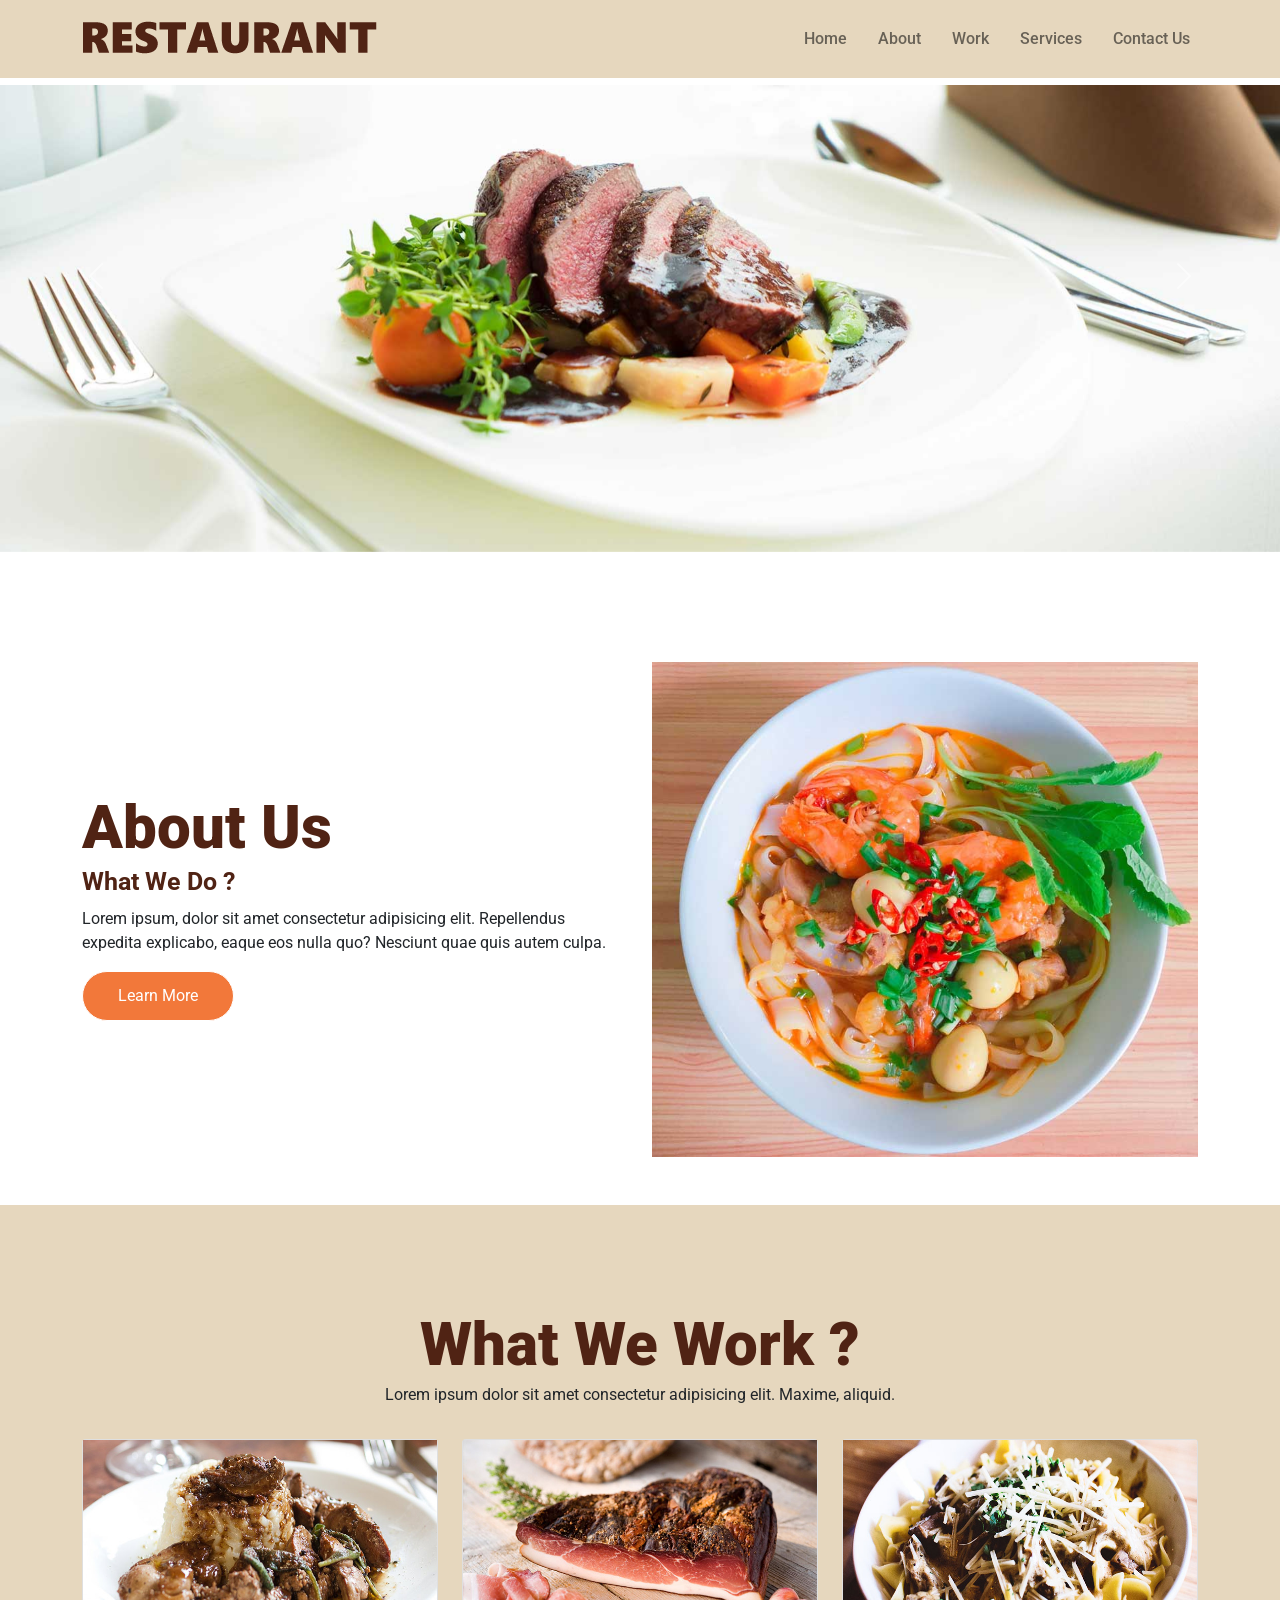
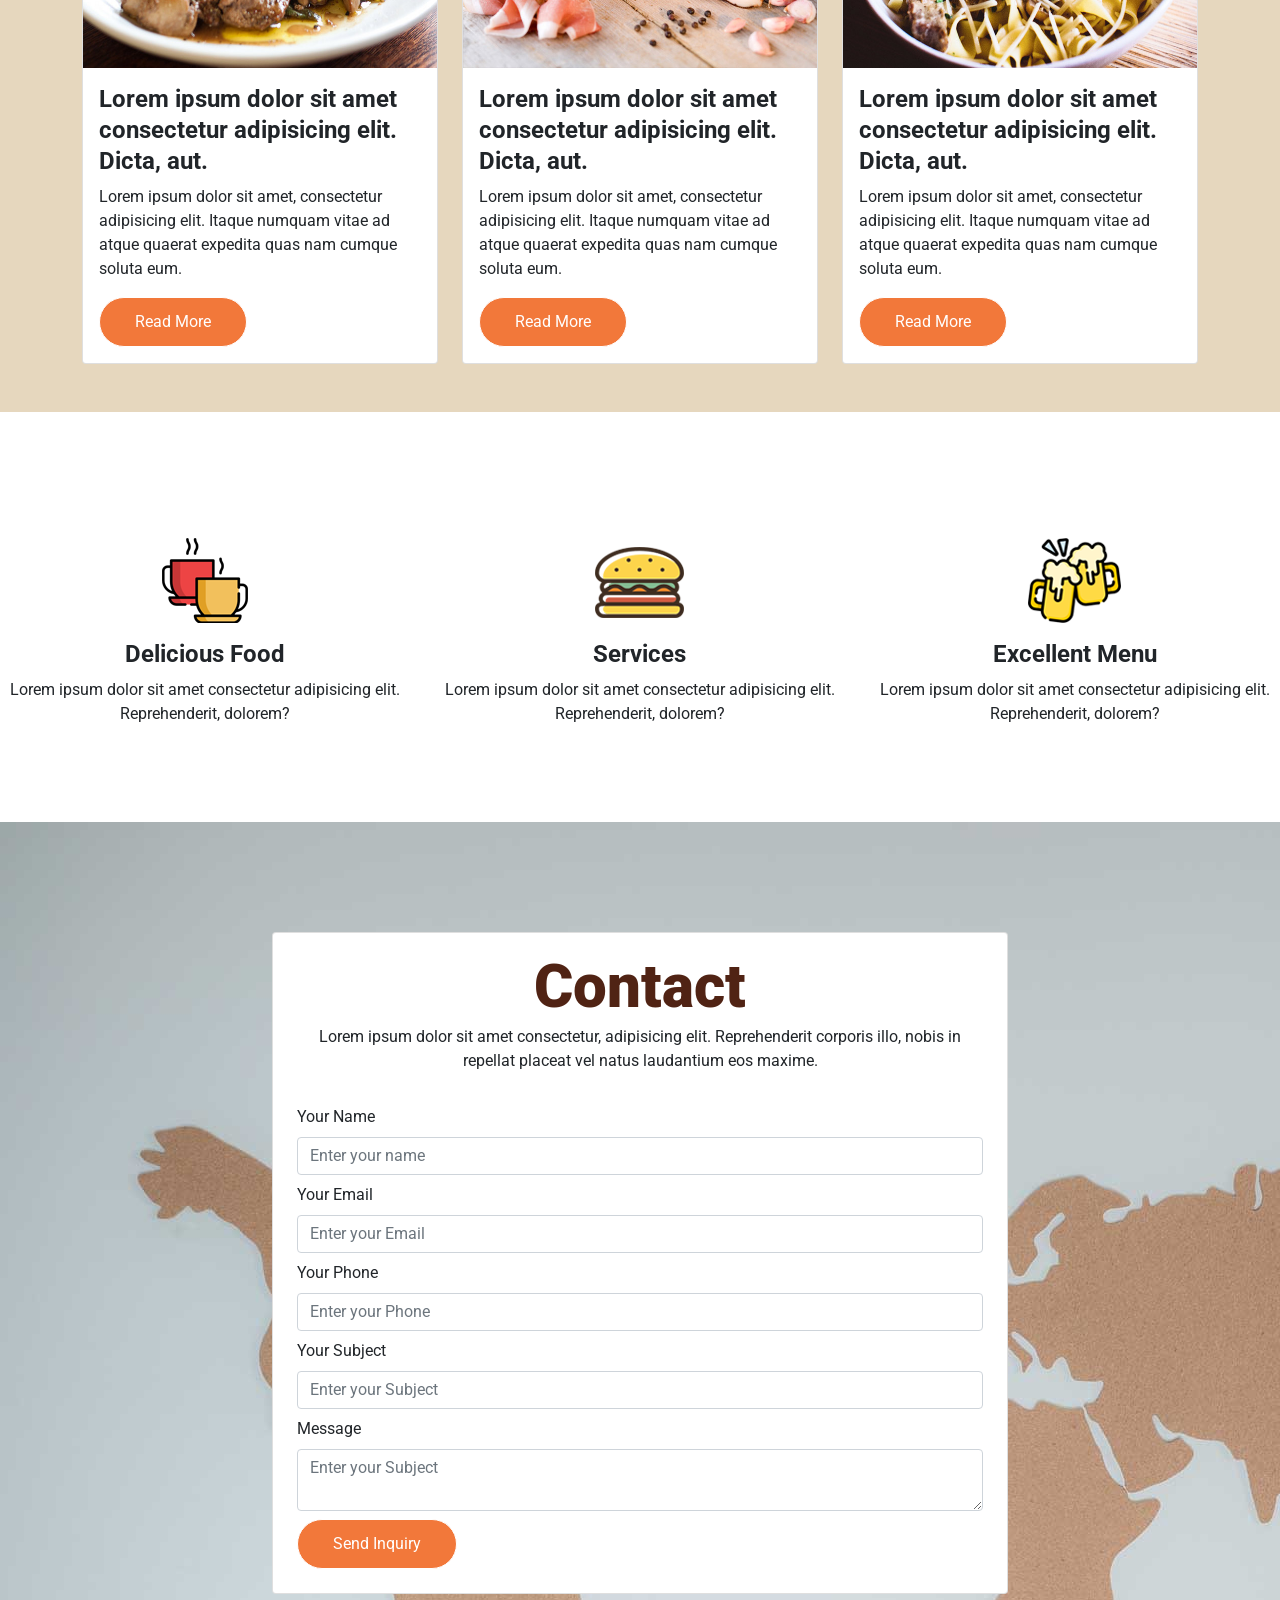
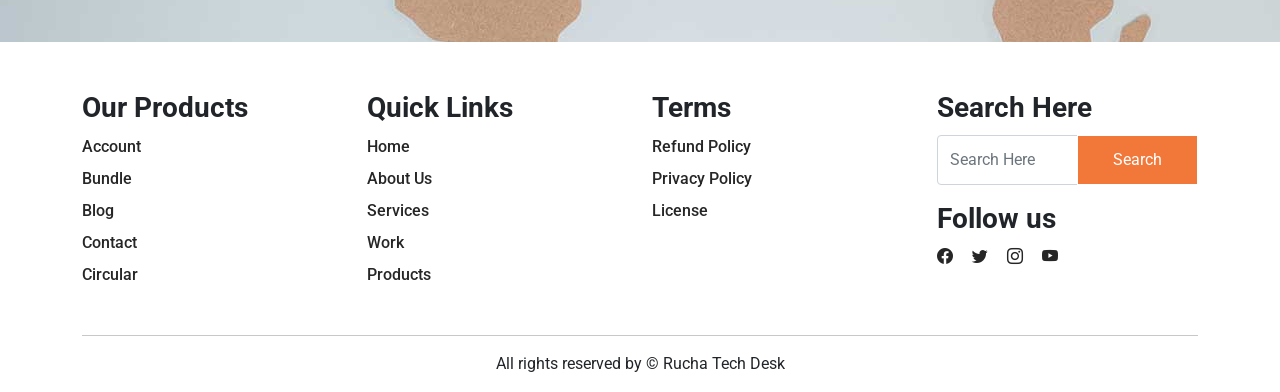
<file: index.html>
<!DOCTYPE html>
<html lang="en">
<head>
    <meta charset="UTF-8">
    <meta name="viewport" content="width=device-width, initial-scale=1.0">
    
    <title>Document</title>
    <!-- Google fonts -->
    <link rel="preconnect" href="https://fonts.googleapis.com">
    <link rel="preconnect" href="https://fonts.gstatic.com" crossorigin>
    <link href="https://fonts.googleapis.com/css2?family=Funnel+Sans:ital,wght@0,300..800;1,300..800&family=Roboto:ital,wght@0,100..900;1,100..900&display=swap" rel="stylesheet">
    <!-- BS 5 CSS -->
    <link rel="stylesheet" href="css/bootstrap.min.css">
    <link rel="stylesheet" href="./style.css">
    <link rel="stylesheet" href="https://cdn.jsdelivr.net/npm/bootstrap-icons@1.13.1/font/bootstrap-icons.min.css">
    <link rel="stylesheet" href="" class="css">
</head>
<body data-bs-spy="scroll" data-bs-target="#main_menu">
    

    <!-- Header Area -->
    <header id="main_menu">
        <nav class="navbar navbar-expand-md navbar-light fixed-top">
            <div class="container">
                <!-- Logo -->
                <a href=""><img src="img/logo.png" alt=""></a>
                <!-- Mobile menu icon -->
                <button class="navbar-toggler" type="button" 
                data-bs-toggle="collapse"
                data-bs-target="#mainmenu">
                    <span class="navbar-toggler-icon"></span>
                </button>
                
                <!-- Main menu -->
                 <div id="mainmenu" class="collapse navbar-collapse">
                    <ul class="navbar-nav ms-auto">
                        <li><a class="nav-link" href="">Home</a></li>
                        <li><a class="nav-link" href="#about">About</a></li>
                        <li><a class="nav-link" href="#work">Work</a></li>
                        <li><a class="nav-link" href="#service">Services</a></li>
                        <li><a class="nav-link" href="#contact">Contact Us</a></li>
                    </ul>
                 </div>
            </div>
        </nav>

    </header>

    <!-- Slider Area -->
<section id="slider" class="carousel slide carousel-fade"
     data-bs-ride="carousel"
     data-bs-touch="true">
     <div class="carousel-inner">
        <div class="carousel-item active">
               <img src="img/banner_01.jpg" alt="" class="d-block w-100">
        </div>
        <div class="carousel-item">
               <img src="img/banner_02.jpg" alt="" class="d-block w-100">
        </div>
        <div class="carousel-item">
               <img src="img/banner_03.jpg" alt="" class="d-block w-100">
        </div>
     </div>
     <button class="carousel-control-prev" type="button"
     data-bs-target="#slider" data-bs-slide="prev">
     <span class="carousel-control-prev-icon"></span>
    </button>

    <button class="carousel-control-next" type="button"
     data-bs-target="#slider" data-bs-slide="next">
     <span class="carousel-control-next-icon"></span>
    </button>
     </section>


     <!-- About area -->
    <section id="about" class="pb-md-5 pb-3">
        <div class="container">
            <div class="row">
                <div class="col-md-6 align-self-center">
                    <h2>About Us</h2>
                    <h6>What We Do ?</h6>
                    <p>Lorem ipsum, dolor sit amet consectetur adipisicing elit. Repellendus expedita explicabo, eaque eos nulla quo? Nesciunt quae quis autem culpa.</p>
                    <button class="btn btn-info">Learn More</button>
                </div>
                <div class="col-md-6">
                    <img src="img/about.jpg" alt="">
                </div>
            </div>
        </div>
     </section>

     <!-- Work area -->
     <section id="work" class="pb-md-5 pb-3">
            <div class="container">
                <div class="row mb-3">
                    <div class="col-md-12 text-center">
                          <h2>What We Work ?</h2>  
                            <p>Lorem ipsum dolor sit amet consectetur adipisicing elit. Maxime, aliquid.</p>
                    </div>
                </div>
                <div class="row">
                    <div class="col-md-4">
                        <div class="card">
                            <img src="img/image-44.jpg" alt="">
                         <div class="card-body">
                            <h4 class="card-title">Lorem ipsum dolor sit amet consectetur adipisicing elit. Dicta, aut.</h4>
                            <p class="card-text">Lorem ipsum dolor sit amet, consectetur adipisicing elit. Itaque numquam vitae ad atque quaerat expedita quas nam cumque soluta eum.</p>
                            <button class="btn btn-info">Read More</button>
                         </div>   
                        </div>
                    </div>

                        <div class="col-md-4">
                        <div class="card">
                            <img src="img/image-45.jpg" alt="">
                         <div class="card-body">
                            <h4 class="card-title">Lorem ipsum dolor sit amet consectetur adipisicing elit. Dicta, aut.</h4>
                            <p class="card-text">Lorem ipsum dolor sit amet, consectetur adipisicing elit. Itaque numquam vitae ad atque quaerat expedita quas nam cumque soluta eum.</p>
                            <button class="btn btn-info">Read More</button>
                         </div>   
                        </div>
                    </div>

                        <div class="col-md-4">
                        <div class="card">
                            <img src="img/image-46.jpg" alt="">
                         <div class="card-body">
                            <h4 class="card-title">Lorem ipsum dolor sit amet consectetur adipisicing elit. Dicta, aut.</h4>
                            <p class="card-text">Lorem ipsum dolor sit amet, consectetur adipisicing elit. Itaque numquam vitae ad atque quaerat expedita quas nam cumque soluta eum.</p>
                            <button class="btn btn-info">Read More</button>
                         </div>   
                        </div>
                    </div>
                </div>
            </div>
     </section>


     <!-- service area -->
      <section id="service" class="pb-md-5 pb-3">
        <div class="comtainer">
            <div class="row">
                <div class="col-md-4 mb-3 py-3 text-center" >
                    <img src="img/about-icon1.png" alt="" class="mb-3">
                    <h4>Delicious Food</h4>
                    <p>Lorem ipsum dolor sit amet consectetur adipisicing elit. Reprehenderit, dolorem?</p>
                </div>
                <div class="col-md-4 mb-3 py-3 text-center" >
                    <img src="img/about-icon2.png" alt="" class="mb-3">
                    <h4>Services</h4>
                    <p>Lorem ipsum dolor sit amet consectetur adipisicing elit. Reprehenderit, dolorem?</p>
                </div>
                <div class="col-md-4 mb-3 py-3 text-center" >
                    <img src="img/about-icon3.png" alt="" class="mb-3">
                    <h4>Excellent Menu</h4>
                    <p>Lorem ipsum dolor sit amet consectetur adipisicing elit. Reprehenderit, dolorem?</p>
                </div>
            </div>
        </div>
      </section>

      <!-- Contact -->
       <section id="contact" class="pb-md-5 pb-3">
        <div class="container">
            <div class="row">
                <div class="col-md-8 offset-md-2">
                    <div class="card p-4 text-center">
                        <h2>Contact</h2>
                        <p>Lorem ipsum dolor sit amet consectetur, adipisicing elit. Reprehenderit corporis illo, nobis in repellat placeat vel natus laudantium eos maxime.</p>
                        <form action="" class="mt-3 text-start">
                            <label for="" class="form-label">Your Name</label>
                            <input type="text" id="" placeholder="Enter your name" class="form-control mb-2">
                            <label for="" class="form-label">Your Email</label>
                            <input type="email" id="" placeholder="Enter your Email" class="form-control mb-2">
                            <label for="" class="form-label">Your Phone</label>
                            <input type="text" id="" placeholder="Enter your Phone" class="form-control mb-2">
                            <label for="" class="form-label">Your Subject</label>
                            <input type="text" id="" placeholder="Enter your Subject" class="form-control mb-2">
                            <label for="" class="form-label">Message</label>
                            <textarea name="" id="" placeholder="Enter your Subject" class="form-control mb-2"></textarea>
                            
                            <input type="submit" value="Send Inquiry" class="btn btn-info">
                        </form>
                        
                    </div>
                </div>
            </div>
        </div>
       </section>



       <!-- footer -->
        <footer id="footer" class="pt-md-5 pd-md-2 py-3">
            <div class="container">
                <div class="row">
                    <div class="col-md-3">
                        <h3>Our Products</h3>
                        <ul class="list-unstyled">
                            <li class="mb-2"><a href="">Account</a></li>
                            <li class="mb-2"><a href="">Bundle</a></li>
                            <li class="mb-2"><a href="">Blog</a></li>
                            <li class="mb-2"><a href="">Contact</a></li>
                            <li class="mb-2"><a href="">Circular</a></li>
                        </ul>
                    </div>

                    <div class="col-md-3">
                        <h3>Quick Links</h3>
                        <ul class="list-unstyled">
                            <li class="mb-2"><a href="">Home</a></li>
                            <li class="mb-2"><a href="">About Us</a></li>
                            <li class="mb-2"><a href="">Services</a></li>
                            <li class="mb-2"><a href="">Work</a></li>
                            <li class="mb-2"><a href="">Products</a></li>
                        </ul>
                    </div>

                    <div class="col-md-3">
                        <h3>Terms</h3>
                        <ul class="list-unstyled">
                            <li class="mb-2"><a href="">Refund Policy</a></li>
                            <li class="mb-2"><a href="">Privacy Policy</a></li>
                            <li class="mb-2"><a href="">License</a></li>
                        </ul>
                    </div>

                    <div class="col-md-3">
                        <h3 class="">Search Here</h3>
                        <form action="" class="mb-3">
                              <div class="input-group">
                                <input type="text" class="form-control" placeholder="Search Here">
                                <button class="btn btn-info">Search</button>
                              </div>  
                        </form>
                         <h3 class="">Follow us</h3>
                        <ul class="list-unstyled social">
                            <li class="mb-2"><a href=""><i class="bi bi-facebook"></i></a></li>
                            <li class="mb-2"><a href=""><i class="bi bi-twitter"></i></a></li>
                            <li class="mb-2"><a href=""><i class="bi bi-instagram"></i></a></li>
                            <li class="mb-2"><a href=""><i class="bi bi-youtube"></i></a></li>
                            
                            </ul>
                    </div>

                </div>
                <!-- copyright section -->
                 <div class="row mt-3">
                    <div class="com-md-12 text-center">
                        <hr>
                        All rights reserved by © Rucha Tech Desk
                    </div>
                 </div>
            </div>
        </footer>
       <!-- BS 5 JS -->
    <script src="js/bootstrap.min.js"></script>
</body>
</html>
</file>
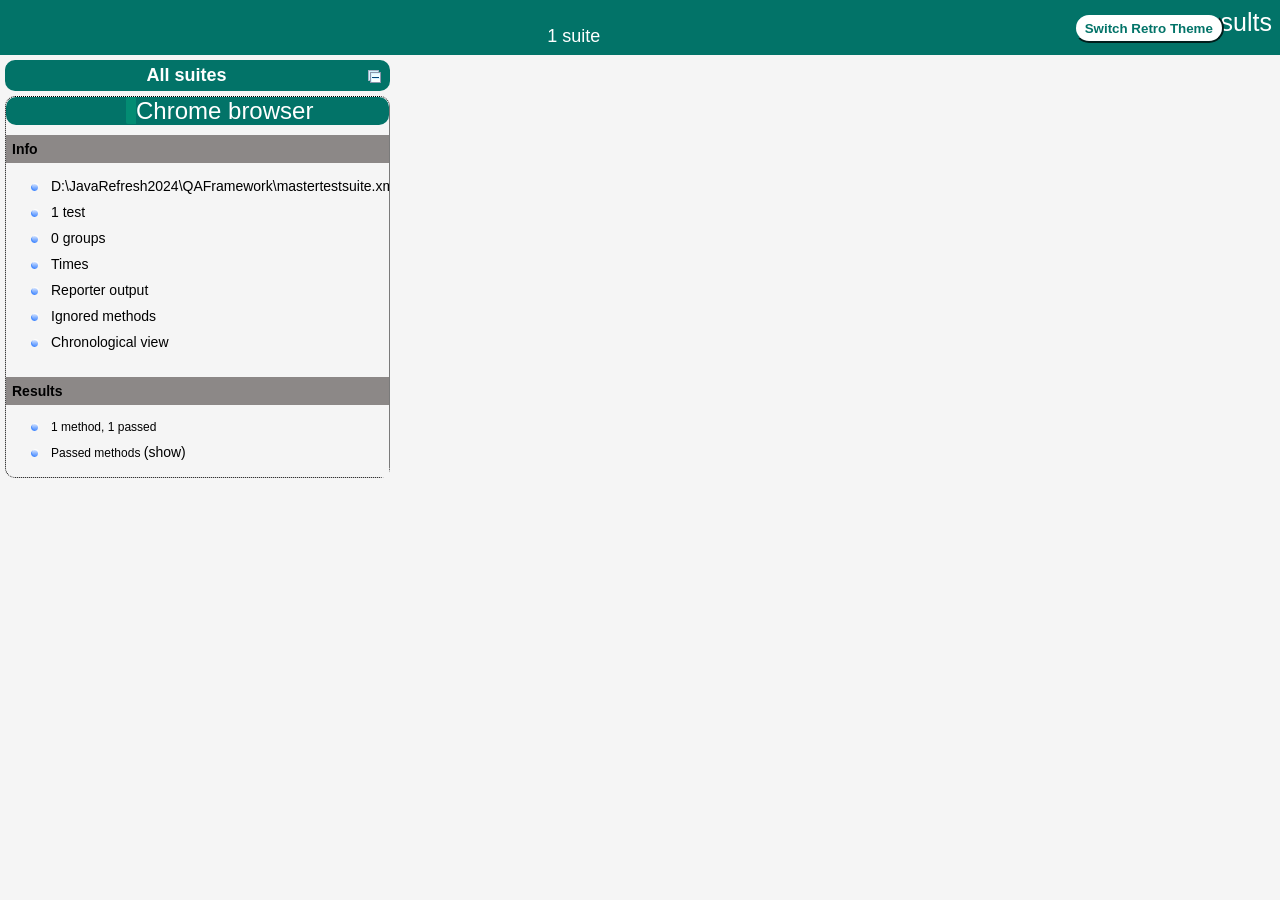
<file: test-output/index.html>
<!DOCTYPE html>

<html>
  <head>
  <meta charset='utf-8'>
  <title>TestNG reports</title>

    <link type="text/css" href="testng-reports1.css" rel="stylesheet" id="ultra" />
    <link type="text/css" href="testng-reports.css" rel="stylesheet" id="retro" disabled="false"/>
    <script type="text/javascript" src="jquery-3.6.0.min.js"></script>
    <script type="text/javascript" src="testng-reports.js"></script>
    <script type="text/javascript" src="https://www.google.com/jsapi"></script>
    <script type='text/javascript'>
      google.load('visualization', '1', {packages:['table']});
      google.setOnLoadCallback(drawTable);
      var suiteTableInitFunctions = new Array();
      var suiteTableData = new Array();
    </script>
    <!--
      <script type="text/javascript" src="jquery-ui/js/jquery-ui-1.8.16.custom.min.js"></script>
     -->
  </head>

  <body>    <div class="top-banner-root">
      <span class="top-banner-title-font">Test results</span>
      <button id="button" class="button">Switch Retro Theme</button> <!-- button -->
      <br/>
      <span class="top-banner-font-1">1 suite</span>
    </div> <!-- top-banner-root -->
    <div class="navigator-root">
      <div class="navigator-suite-header">
        <span>All suites</span>
        <a href="#" title="Collapse/expand all the suites" class="collapse-all-link">
          <img src="collapseall.gif" class="collapse-all-icon">
          </img> <!-- collapse-all-icon -->
        </a> <!-- collapse-all-link -->
      </div> <!-- navigator-suite-header -->
      <div class="suite">
        <div class="rounded-window">
          <div class="suite-header light-rounded-window-top">
            <a href="#" panel-name="suite-Chrome_browser" class="navigator-link">
              <span class="suite-name border-passed">Chrome browser</span>
            </a> <!-- navigator-link -->
          </div> <!-- suite-header light-rounded-window-top -->
          <div class="navigator-suite-content">
            <div class="suite-section-title">
              <span>Info</span>
            </div> <!-- suite-section-title -->
            <div class="suite-section-content">
              <ul>
                <li>
                  <a href="#" panel-name="test-xml-Chrome_browser" class="navigator-link ">
                    <span>D:\JavaRefresh2024\QAFramework\mastertestsuite.xml</span>
                  </a> <!-- navigator-link  -->
                </li>
                <li>
                  <a href="#" panel-name="testlist-Chrome_browser" class="navigator-link ">
                    <span class="test-stats">1 test</span>
                  </a> <!-- navigator-link  -->
                </li>
                <li>
                  <a href="#" panel-name="group-Chrome_browser" class="navigator-link ">
                    <span>0 groups</span>
                  </a> <!-- navigator-link  -->
                </li>
                <li>
                  <a href="#" panel-name="times-Chrome_browser" class="navigator-link ">
                    <span>Times</span>
                  </a> <!-- navigator-link  -->
                </li>
                <li>
                  <a href="#" panel-name="reporter-Chrome_browser" class="navigator-link ">
                    <span>Reporter output</span>
                  </a> <!-- navigator-link  -->
                </li>
                <li>
                  <a href="#" panel-name="ignored-methods-Chrome_browser" class="navigator-link ">
                    <span>Ignored methods</span>
                  </a> <!-- navigator-link  -->
                </li>
                <li>
                  <a href="#" panel-name="chronological-Chrome_browser" class="navigator-link ">
                    <span>Chronological view</span>
                  </a> <!-- navigator-link  -->
                </li>
              </ul>
            </div> <!-- suite-section-content -->
            <div class="result-section">
              <div class="suite-section-title">
                <span>Results</span>
              </div> <!-- suite-section-title -->
              <div class="suite-section-content">
                <ul>
                  <li>
                    <span class="method-stats">1 method,   1 passed</span>
                  </li>
                  <li>
                    <span class="method-list-title passed">Passed methods</span>
                    <span class="show-or-hide-methods passed">
                      <a href="#" panel-name="suite-Chrome_browser" class="hide-methods passed suite-Chrome_browser"> (hide)</a> <!-- hide-methods passed suite-Chrome_browser -->
                      <a href="#" panel-name="suite-Chrome_browser" class="show-methods passed suite-Chrome_browser"> (show)</a> <!-- show-methods passed suite-Chrome_browser -->
                    </span>
                    <div class="method-list-content passed suite-Chrome_browser">
                      <span>
                        <img src="passed.png" width="3%"/>
                        <a href="#" panel-name="suite-Chrome_browser" title="testCases.TC_003_LoginDDT" class="method navigator-link" hash-for-method="loginDDT(ce.hardikdave@gmail.com, Password@1, Valid)">loginDDT(ce.hardikdave@gmail.com, Password@1, Valid)</a> <!-- method navigator-link -->
                      </span>
                      <br/>
                    </div> <!-- method-list-content passed suite-Chrome_browser -->
                  </li>
                </ul>
              </div> <!-- suite-section-content -->
            </div> <!-- result-section -->
          </div> <!-- navigator-suite-content -->
        </div> <!-- rounded-window -->
      </div> <!-- suite -->
    </div> <!-- navigator-root -->
    <div class="wrapper">
      <div class="main-panel-root">
        <div panel-name="suite-Chrome_browser" class="panel Chrome_browser">
          <div class="suite-Chrome_browser-class-passed">
            <div class="main-panel-header rounded-window-top">
              <img src="passed.png"/>
              <span class="class-name">testCases.TC_003_LoginDDT</span>
            </div> <!-- main-panel-header rounded-window-top -->
            <div class="main-panel-content rounded-window-bottom">
              <div class="method">
                <div class="method-content">
                  <a name="loginDDT(ce.hardikdave@gmail.com, Password@1, Valid)">
                  </a> <!-- loginDDT(ce.hardikdave@gmail.com, Password@1, Valid) -->
                  <span class="method-name">loginDDT</span>
                  <span class="parameters">(ce.hardikdave@gmail.com,Password@1,Valid)</span>
                </div> <!-- method-content -->
              </div> <!-- method -->
            </div> <!-- main-panel-content rounded-window-bottom -->
          </div> <!-- suite-Chrome_browser-class-passed -->
        </div> <!-- panel Chrome_browser -->
        <div panel-name="test-xml-Chrome_browser" class="panel">
          <div class="main-panel-header rounded-window-top">
            <span class="header-content">D:\JavaRefresh2024\QAFramework\mastertestsuite.xml</span>
          </div> <!-- main-panel-header rounded-window-top -->
          <div class="main-panel-content rounded-window-bottom">
            <pre>
&lt;?xml version=&quot;1.0&quot; encoding=&quot;UTF-8&quot;?&gt;
&lt;!DOCTYPE suite SYSTEM &quot;https://testng.org/testng-1.0.dtd&quot;&gt;
&lt;suite name=&quot;Chrome browser&quot; guice-stage=&quot;DEVELOPMENT&quot;&gt;
  &lt;test thread-count=&quot;5&quot; name=&quot;Test&quot;&gt;
    &lt;parameter name=&quot;os&quot; value=&quot;windows&quot;/&gt;
    &lt;parameter name=&quot;browser&quot; value=&quot;chrome&quot;/&gt;
    &lt;classes&gt;
      &lt;class name=&quot;testCases.TC_003_LoginDDT&quot;/&gt;
    &lt;/classes&gt;
  &lt;/test&gt; &lt;!-- Test --&gt;
&lt;/suite&gt; &lt;!-- Chrome browser --&gt;
            </pre>
          </div> <!-- main-panel-content rounded-window-bottom -->
        </div> <!-- panel -->
        <div panel-name="testlist-Chrome_browser" class="panel">
          <div class="main-panel-header rounded-window-top">
            <span class="header-content">Tests for Chrome browser</span>
          </div> <!-- main-panel-header rounded-window-top -->
          <div class="main-panel-content rounded-window-bottom">
            <ul>
              <li>
                <span class="test-name">Test (1 class)</span>
              </li>
            </ul>
          </div> <!-- main-panel-content rounded-window-bottom -->
        </div> <!-- panel -->
        <div panel-name="group-Chrome_browser" class="panel">
          <div class="main-panel-header rounded-window-top">
            <span class="header-content">Groups for Chrome browser</span>
          </div> <!-- main-panel-header rounded-window-top -->
          <div class="main-panel-content rounded-window-bottom">
          </div> <!-- main-panel-content rounded-window-bottom -->
        </div> <!-- panel -->
        <div panel-name="times-Chrome_browser" class="panel">
          <div class="main-panel-header rounded-window-top">
            <span class="header-content">Times for Chrome browser</span>
          </div> <!-- main-panel-header rounded-window-top -->
          <div class="main-panel-content rounded-window-bottom">
            <div class="times-div">
              <script type="text/javascript">
suiteTableInitFunctions.push('tableData_Chrome_browser');
function tableData_Chrome_browser() {
var data = new google.visualization.DataTable();
data.addColumn('number', 'Number');
data.addColumn('string', 'Method');
data.addColumn('string', 'Class');
data.addColumn('number', 'Time (ms)');
data.addRows(1);
data.setCell(0, 0, 0)
data.setCell(0, 1, 'loginDDT')
data.setCell(0, 2, 'testCases.TC_003_LoginDDT')
data.setCell(0, 3, 4531);
window.suiteTableData['Chrome_browser']= { tableData: data, tableDiv: 'times-div-Chrome_browser'}
return data;
}
              </script>
              <span class="suite-total-time">Total running time: 4 seconds</span>
              <div id="times-div-Chrome_browser">
              </div> <!-- times-div-Chrome_browser -->
            </div> <!-- times-div -->
          </div> <!-- main-panel-content rounded-window-bottom -->
        </div> <!-- panel -->
        <div panel-name="reporter-Chrome_browser" class="panel">
          <div class="main-panel-header rounded-window-top">
            <span class="header-content">Reporter output for Chrome browser</span>
          </div> <!-- main-panel-header rounded-window-top -->
          <div class="main-panel-content rounded-window-bottom">
          </div> <!-- main-panel-content rounded-window-bottom -->
        </div> <!-- panel -->
        <div panel-name="ignored-methods-Chrome_browser" class="panel">
          <div class="main-panel-header rounded-window-top">
            <span class="header-content">0 ignored methods</span>
          </div> <!-- main-panel-header rounded-window-top -->
          <div class="main-panel-content rounded-window-bottom">
          </div> <!-- main-panel-content rounded-window-bottom -->
        </div> <!-- panel -->
        <div panel-name="chronological-Chrome_browser" class="panel">
          <div class="main-panel-header rounded-window-top">
            <span class="header-content">Methods in chronological order</span>
          </div> <!-- main-panel-header rounded-window-top -->
          <div class="main-panel-content rounded-window-bottom">
            <div class="chronological-class">
              <div class="chronological-class-name">testCases.TC_003_LoginDDT</div> <!-- chronological-class-name -->
              <div class="configuration-class before">
                <span class="method-name">testSetup(chrome, windows)</span>
                <span class="method-start">0 ms</span>
              </div> <!-- configuration-class before -->
              <div class="test-method">
                <span class="method-name">loginDDT(ce.hardikdave@gmail.com, Password@1, Valid)</span>
                <span class="method-start">3786 ms</span>
              </div> <!-- test-method -->
              <div class="configuration-class after">
                <span class="method-name">testTearDown</span>
                <span class="method-start">8324 ms</span>
              </div> <!-- configuration-class after -->
          </div> <!-- main-panel-content rounded-window-bottom -->
        </div> <!-- panel -->
      </div> <!-- main-panel-root -->
    </div> <!-- wrapper -->
  </body>
<script type="text/javascript" src="testng-reports2.js"></script>
</html>
</file>
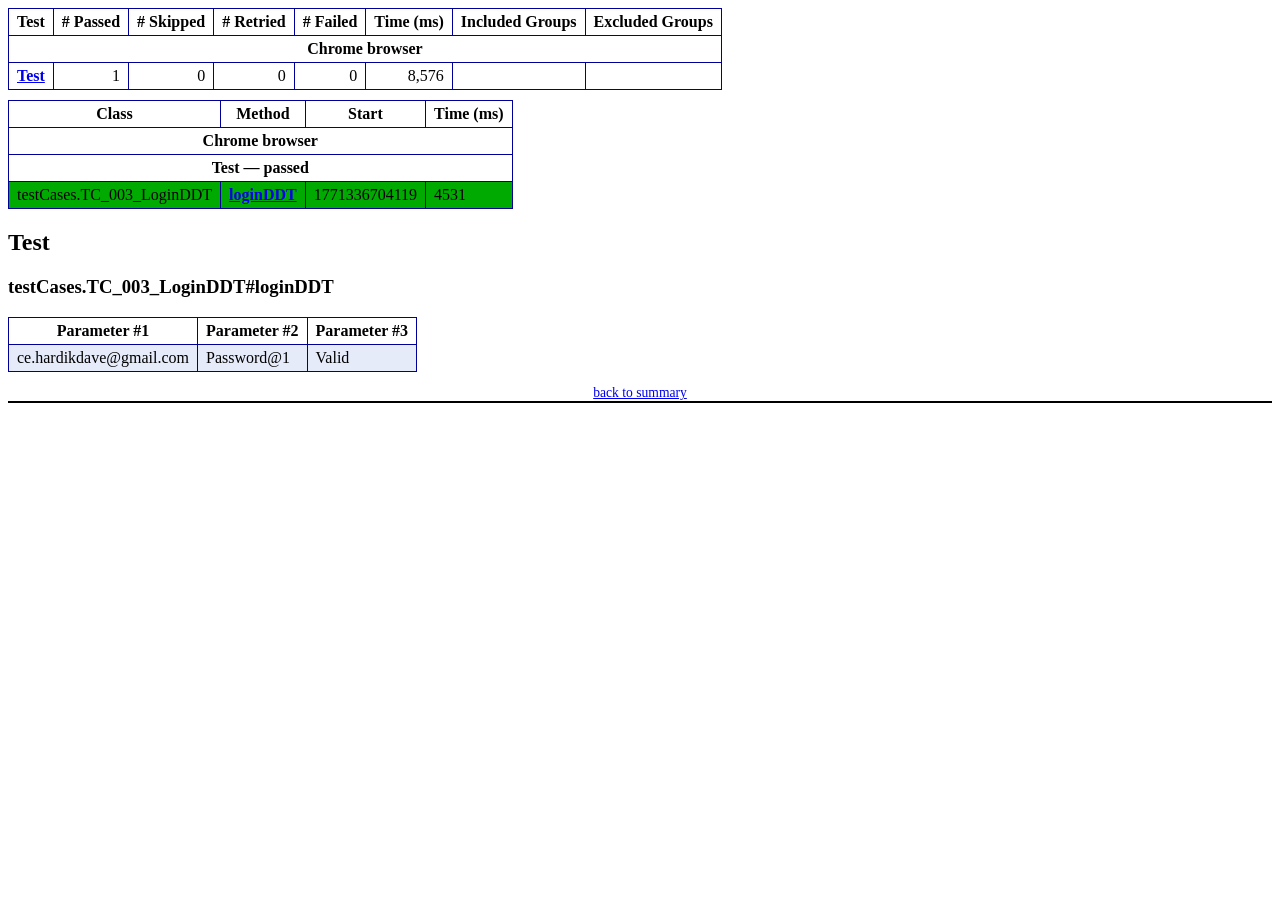
<file: test-output/emailable-report.html>
<!DOCTYPE html PUBLIC "-//W3C//DTD XHTML 1.1//EN" "https://www.w3.org/TR/xhtml11/DTD/xhtml11.dtd">
<html xmlns="https://www.w3.org/1999/xhtml">
<head>
<meta http-equiv="content-type" content="text/html; charset=UTF-8"/>
<title>TestNG Report</title>
<style type="text/css">table {margin-bottom:10px;border-collapse:collapse;empty-cells:show}th,td {border:1px solid #009;padding:.25em .5em}th {vertical-align:bottom}td {vertical-align:top}table a {font-weight:bold}.stripe td {background-color: #E6EBF9}.num {text-align:right}.passedodd td {background-color: #3F3}.passedeven td {background-color: #0A0}.skippedodd td {background-color: #DDD}.skippedeven td {background-color: #CCC}.failedodd td,.attn {background-color: #F33}.failedeven td,.stripe .attn {background-color: #D00}.stacktrace {white-space:pre;font-family:monospace}.totop {font-size:85%;text-align:center;border-bottom:2px solid #000}.invisible {display:none}</style>
</head>
<body>
<table>
<tr><th>Test</th><th># Passed</th><th># Skipped</th><th># Retried</th><th># Failed</th><th>Time (ms)</th><th>Included Groups</th><th>Excluded Groups</th></tr>
<tr><th colspan="8">Chrome browser</th></tr>
<tr><td><a href="#t0">Test</a></td><td class="num">1</td><td class="num">0</td><td class="num">0</td><td class="num">0</td><td class="num">8,576</td><td></td><td></td></tr>
</table>
<table id='summary'><thead><tr><th>Class</th><th>Method</th><th>Start</th><th>Time (ms)</th></tr></thead><tbody><tr><th colspan="4">Chrome browser</th></tr></tbody><tbody id="t0"><tr><th colspan="4">Test &#8212; passed</th></tr><tr class="passedeven"><td rowspan="1">testCases.TC_003_LoginDDT</td><td><a href="#m0">loginDDT</a></td><td rowspan="1">1771336704119</td><td rowspan="1">4531</td></tr></tbody>
</table>
<h2>Test</h2><h3 id="m0">testCases.TC_003_LoginDDT#loginDDT</h3><table class="result"><tr class="param"><th>Parameter #1</th><th>Parameter #2</th><th>Parameter #3</th></tr><tr class="param stripe"><td>ce.hardikdave@gmail.com</td><td>Password@1</td><td>Valid</td></tr></table><p class="totop"><a href="#summary">back to summary</a></p>
</body>
</html>
</file>
<file: style.css>
/* Common CSS */
body{
    font-family: "Roboto", sans-serif;
    font-weight: 400;
}
h1, h2{
    font-weight: 900;
    line-height: 1em;
}
h2{
    color: #502314;
    font-size: 60px;
}

h3, h4, h5, h6{
    font-weight: 700;
    line-height: 1.3em;
}

h6{
    color: #502314;
    font-size: 25px;
}

p{
    font-weight: 400;
    line-height: 1.5em;
}

img
{
    /* * always make these settings recommended to add*  */
    max-width: 100%;
    height: auto; 
}


.btn.btn-info{
    background-color: #f2783a;
    border: 1px solid;
    color: #ffff;
    border-radius: 25px;
    padding: 12px 35px;
}

#mainmenu a.active{
    color:#f2783a
}


/* Header area style */
#main_menu .navbar 
{
    background: #e6d7be;
    font-weight: 500;
}
   
#main_menu nav li{
    margin-left: 15px;
}

/* padding top for some section */



/* ====================== */
/* *Slider area style*/
/* ====================== */
#slider{
    padding-top: 85px;
}


/* ====================== */
/* *about  area style MIMP for scrolling space to look good*/
/* ====================== */

#about, #work, #service, #contact {
    padding-top: 110px;
}


/* ====================== */
/* *work  area style */
/* ====================== */

#work{
    background-color: #e6d7be;
}

/* ====================== */
/* *contact area style*/
/* ====================== */
#contact{
    background: url(img/map.jpg);
}


/* ====================== */
/* *Footer  style*/
/* ====================== */

#footer form .btn.btn-info{
    border-radius: 0;
}

#footer ul li a {
    color:#262626;
    font-weight: 500;
    text-decoration: none;
}

#footer .social li{
    display: inline-block;
    margin-right: 15px;
}


/* ====================== */
/* *Responsive  style*/
/* ====================== */

@media only screen and (max-width:600px){
    #main_menu img{
        width: 200px;
    }
    #slide{
        padding-top: 65px;
    }

    
    #about, #work, #service, #contact {
    padding-top: 35px;
    }

    h2{
        font-size: 35px;
        text-transform: uppercase;
    }

    h4{
        font-size: 22px;
    }
    
    h6{
        font-size: 18px;
    }
}
</file>
<file: test-output/testng-reports1.css>
body {
    background-color: whitesmoke;
    margin: 0 0 5px 5px;
}
ul {
     margin-top: 10px;
     margin-left:-10px;
}
 li {
     font-family: "Helvetica Neue", Helvetica, Arial, sans-serif;
     padding:5px 5px;
 }
 a {
     text-decoration: none;
     color: black;
     font-size: 14px;
 }

 a:hover {
    color:black ;
    text-decoration: underline;
 }

 .navigator-selected {
     /* #ffa500; Mouse hover color after click Orange.*/
     background:#027368
 }

 .wrapper {
     position: absolute;
     top: 60px;
     bottom: 0;
     left: 400px;
     right: 0;
     margin-right:9px;
     overflow: auto;/*imortant*/
 }

 .navigator-root {
     position: absolute;
     top: 60px;
     bottom: 0;
     left: 0;
     width: 400px;
     overflow-y: auto;/*important*/
 }

 .suite {
     margin: -5px 10px 10px 5px;
     background-color: whitesmoke ;/*Colour of the left bside box*/
 }

 .suite-name {
     font-size: 24px;
     font-family: "Helvetica Neue", Helvetica, Arial, sans-serif;/*All TEST SUITE*/
     color: white;
 }

 .main-panel-header {
     padding: 5px;
     background-color: #027368; /*afeeee*/;
     font-family: "Helvetica Neue", Helvetica, Arial, sans-serif;
     color:white;
     font-size: 18px;
 }

 .main-panel-content {
     padding: 5px;
     margin-bottom: 10px;
     background-color: #CCD0D1; /*d0ffff*/; /*Belongs to backGround of rightSide boxes*/
 }

 .rounded-window {
     border-style: dotted;
     border-width: 1px;/*Border of left Side box*/
     background-color: whitesmoke;
     border-radius: 10px;
 }

 .rounded-window-top {
     border-top-right-radius: 10px 10px;
     border-top-left-radius: 10px 10px;
     border-style: solid;
     border-width: 1px;
     overflow: auto;/*Top of RightSide box*/
 }

 .light-rounded-window-top {
     background-color: #027368;
     padding-left:120px;
     border-radius: 10px;

 }

 .rounded-window-bottom {
     border-bottom-right-radius: 10px 10px;
     border-bottom-left-radius: 10px 10px;
     overflow: auto;/*Bottom of rightSide box*/
 }

 .method-name {
     font-size: 14px;
     font-family: "Helvetica Neue", Helvetica, Arial, sans-serif;
     font-weight: bold;
 }

 .method-content {
     border-style: solid;
     border-width: 0 0 1px 0;
     margin-bottom: 10px;
     padding-bottom: 5px;
     width: 100%;
 }

 .parameters {
     font-size: 14px;
     font-family: "Helvetica Neue", Helvetica, Arial, sans-serif;
 }

 .stack-trace {
     white-space: pre;
     font-family: "Helvetica Neue", Helvetica, Arial, sans-serif;
     font-size: 12px;
     font-weight: bold;
     margin-top: 0;
     margin-left: 20px; /*Error Stack Trace Message*/
 }

 .testng-xml {
    font-family: "Helvetica Neue", Helvetica, Arial, sans-serif;
 }

 .method-list-content {
     margin-left: 10px;
 }

 .navigator-suite-content {
     margin-left: 10px;
     font: 12px 'Lucida Grande';
 }

 .suite-section-title {
     font-family: "Helvetica Neue", Helvetica, Arial, sans-serif;
     font-size: 14px;
     font-weight:bold;
     background-color: #8C8887;
     margin-left: -10px;
     margin-top:10px;
     padding:6px;
 }

 .suite-section-content {
     list-style-image: url(bullet_point.png);
     background-color: whitesmoke;
     font-family: "Helvetica Neue", Helvetica, Arial, sans-serif;
     overflow: hidden;
 }

 .top-banner-root {
     position: absolute;
     top: 0;
     height: 45px;
     left: 0;
     right: 0;
     padding: 5px;
     margin: 0 0 5px 0;
     background-color: #027368;
     font-family: "Helvetica Neue", Helvetica, Arial, sans-serif;
     font-size: 18px;
     color: #fff;
     text-align: center;/*Belongs to the Top of Report*//*Status: - Completed*/
 }

 .top-banner-title-font {
     font-size: 25px;
     font-family: "Helvetica Neue", Helvetica, Arial, sans-serif;
     padding: 3px;
     float: right;
 }

 .test-name {
     font-family: "Helvetica Neue", Helvetica, Arial, sans-serif;
     font-size: 16px;
 }

 .suite-icon {
     padding: 5px;
     float: right;
     height: 20px;
 }

 .test-group {
     font: 20px 'Lucida Grande';
     margin: 5px 5px 10px 5px;
     border-width: 0 0 1px 0;
     border-style: solid;
     padding: 5px;
 }

 .test-group-name {
     font-weight: bold;
 }

 .method-in-group {
     font-size: 16px;
     margin-left: 80px;
 }

 table.google-visualization-table-table {
     width: 100%;
 }

 .reporter-method-name {
     font-size: 14px;
     font-family: "Helvetica Neue", Helvetica, Arial, sans-serif;
 }

 .reporter-method-output-div {
     padding: 5px;
     margin: 0 0 5px 20px;
     font-size: 12px;
     font-family: "Helvetica Neue", Helvetica, Arial, sans-serif;
     border-width: 0 0 0 1px;
     border-style: solid;
 }

 .ignored-class-div {
     font-size: 14px;
     font-family: "Helvetica Neue", Helvetica, Arial, sans-serif;
 }

 .ignored-methods-div {
     padding: 5px;
     margin: 0 0 5px 20px;
     font-size: 12px;
     font-family: "Helvetica Neue", Helvetica, Arial, sans-serif;
     border-width: 0 0 0 1px;
     border-style: solid;
 }

 .border-failed {
    border-radius:2px;
     border-style: solid;
     border-width: 0 0 0 10px;
     border-color: #F20505;
 }

 .border-skipped {
     border-radius:2px;
     border-style: solid;
     border-width: 0 0 0 10px;
     border-color: #F2BE22;
 }

 .border-passed {
     border-radius:2px;
     border-style: solid;
     border-width: 0 0 0 10px;
     border-color: #038C73;
 }

 .times-div {
     text-align: center;
     padding: 5px;
 }

 .suite-total-time {
     font: 16px 'Lucida Grande';
 }

 .configuration-suite {
     margin-left: 20px;
 }

 .configuration-test {
     margin-left: 40px;
 }

 .configuration-class {
     margin-left: 60px;
 }

 .configuration-method {
     margin-left: 80px;
 }

 .test-method {
     margin-left: 100px;
 }

 .chronological-class {
     background-color: #CCD0D1;
     border-width: 0 0 1px 1px;/*Chronological*/
 }

 .method-start {
     float: right;
 }

 .chronological-class-name {
     padding: 0 0 0 5px;
     margin-top:5px;
     font-family: "Helvetica Neue", Helvetica, Arial, sans-serif;
     color: #008;
 }

 .after, .before, .test-method {
     font-family: "Helvetica Neue", Helvetica, Arial, sans-serif;
     font-size: 14px;
     margin-top:5px;
 }

 .navigator-suite-header {
     font-size: 18px;
     margin: 0px 10px 10px 5px;
     padding: 5px;
     border-radius: 10px;
     background-color: #027368;
     color: white;
     font-weight:bold;
     font-family: "Helvetica Neue", Helvetica, Arial, sans-serif;
     text-align: center; /*All Suites on top of left box*//*Status: -Completed*/
 }

 .collapse-all-icon {
     padding: 3px;
     float: right;
 }
 .button{
    position: absolute;
    margin-left:500px;
    margin-top:8px;
    background-color: white;
    color:#027368;
    font-family: "Helvetica Neue", Helvetica, Arial, sans-serif;
    font-weight:bold;
    border-color:#027368;
    border-radius:25px;
    cursor: pointer;
    height:30px;
    width:150px;
    outline: none;
}
/*Author: - Akhil Gullapalli*/
</file>
<file: test-output/testng-reports.css>
body {
    margin: 0 0 5px 5px;
}

ul {
    margin: 0;
}

li {
    list-style-type: none;
}

a {
    text-decoration: none;
}

a:hover {
    text-decoration: underline;
}

.navigator-selected {
    background: #ffa500;
}

.wrapper {
    position: absolute;
    top: 60px;
    bottom: 0;
    left: 400px;
    right: 0;
    overflow: auto;
}

.navigator-root {
    position: absolute;
    top: 60px;
    bottom: 0;
    left: 0;
    width: 400px;
    overflow-y: auto;
}

.suite {
    margin: 0 10px 10px 0;
    background-color: #fff8dc;
}

.suite-name {
    padding-left: 10px;
    font-size: 25px;
    font-family: Times, sans-serif;
}

.main-panel-header {
    padding: 5px;
    background-color: #9FB4D9; /*afeeee*/;
    font-family: monospace;
    font-size: 18px;
}

.main-panel-content {
    padding: 5px;
    margin-bottom: 10px;
    background-color: #DEE8FC; /*d0ffff*/;
}

.rounded-window {
    border-radius: 10px;
    border-style: solid;
    border-width: 1px;
}

.rounded-window-top {
    border-top-right-radius: 10px 10px;
    border-top-left-radius: 10px 10px;
    border-style: solid;
    border-width: 1px;
    overflow: auto;
}

.light-rounded-window-top {
    border-top-right-radius: 10px 10px;
    border-top-left-radius: 10px 10px;
}

.rounded-window-bottom {
    border-style: solid;
    border-width: 0 1px 1px 1px;
    border-bottom-right-radius: 10px 10px;
    border-bottom-left-radius: 10px 10px;
    overflow: auto;
}

.method-name {
    font-size: 12px;
    font-family: monospace;
}

.method-content {
    border-style: solid;
    border-width: 0 0 1px 0;
    margin-bottom: 10px;
    padding-bottom: 5px;
    width: 80%;
}

.parameters {
    font-size: 14px;
    font-family: monospace;
}

.stack-trace {
    white-space: pre;
    font-family: monospace;
    font-size: 12px;
    font-weight: bold;
    margin-top: 0;
    margin-left: 20px;
}

.testng-xml {
    font-family: monospace;
}

.method-list-content {
    margin-left: 10px;
}

.navigator-suite-content {
    margin-left: 10px;
    font: 12px 'Lucida Grande';
}

.suite-section-title {
    margin-top: 10px;
    width: 80%;
    border-style: solid;
    border-width: 1px 0 0 0;
    font-family: Times, sans-serif;
    font-size: 18px;
    font-weight: bold;
}

.suite-section-content {
    list-style-image: url(bullet_point.png);
}

.top-banner-root {
    position: absolute;
    top: 0;
    height: 45px;
    left: 0;
    right: 0;
    padding: 5px;
    margin: 0 0 5px 0;
    background-color: #0066ff;
    font-family: Times, sans-serif;
    color: #fff;
    text-align: center;
}
.button{
    position: absolute;
    margin-left:500px;
    margin-top:8px;
    background-color: white;
    color:#0066ff;
    font-family: "Helvetica Neue", Helvetica, Arial, sans-serif;
    font-weight:bold;
    border-color:#0066ff ;
    border-radius:25px;
    cursor: pointer;
    height:30px;
    width:150px;
    outline:none;

}

.top-banner-title-font {
    font-size: 25px;
}

.test-name {
    font-family: 'Lucida Grande', sans-serif;
    font-size: 16px;
}

.suite-icon {
    padding: 5px;
    float: right;
    height: 20px;
}

.test-group {
    font: 20px 'Lucida Grande';
    margin: 5px 5px 10px 5px;
    border-width: 0 0 1px 0;
    border-style: solid;
    padding: 5px;
}

.test-group-name {
    font-weight: bold;
}

.method-in-group {
    font-size: 16px;
    margin-left: 80px;
}

table.google-visualization-table-table {
    width: 100%;
}

.reporter-method-name {
    font-size: 14px;
    font-family: monospace;
}

.reporter-method-output-div {
    padding: 5px;
    margin: 0 0 5px 20px;
    font-size: 12px;
    font-family: monospace;
    border-width: 0 0 0 1px;
    border-style: solid;
}

.ignored-class-div {
    font-size: 14px;
    font-family: monospace;
}

.ignored-methods-div {
    padding: 5px;
    margin: 0 0 5px 20px;
    font-size: 12px;
    font-family: monospace;
    border-width: 0 0 0 1px;
    border-style: solid;
}

.border-failed {
    border-top-left-radius: 10px 10px;
    border-bottom-left-radius: 10px 10px;
    border-style: solid;
    border-width: 0 0 0 10px;
    border-color: #f00;
}

.border-skipped {
    border-top-left-radius: 10px 10px;
    border-bottom-left-radius: 10px 10px;
    border-style: solid;
    border-width: 0 0 0 10px;
    border-color: #edc600;
}

.border-passed {
    border-top-left-radius: 10px 10px;
    border-bottom-left-radius: 10px 10px;
    border-style: solid;
    border-width: 0 0 0 10px;
    border-color: #19f52d;
}

.times-div {
    text-align: center;
    padding: 5px;
}

.suite-total-time {
    font: 16px 'Lucida Grande';
}

.configuration-suite {
    margin-left: 20px;
}

.configuration-test {
    margin-left: 40px;
}

.configuration-class {
    margin-left: 60px;
}

.configuration-method {
    margin-left: 80px;
}

.test-method {
    margin-left: 100px;
}

.chronological-class {
    background-color: skyblue;
    border-style: solid;
    border-width: 0 0 1px 1px;
}

.method-start {
    float: right;
}

.chronological-class-name {
    padding: 0 0 0 5px;
    color: #008;
}

.after, .before, .test-method {
    font-family: monospace;
    font-size: 14px;
}

.navigator-suite-header {
    font-size: 22px;
    margin: 0 10px 5px 0;
    background-color: #deb887;
    text-align: center;
}

.collapse-all-icon {
    padding: 5px;
    float: right;
}
/*retro Theme*/
</file>
